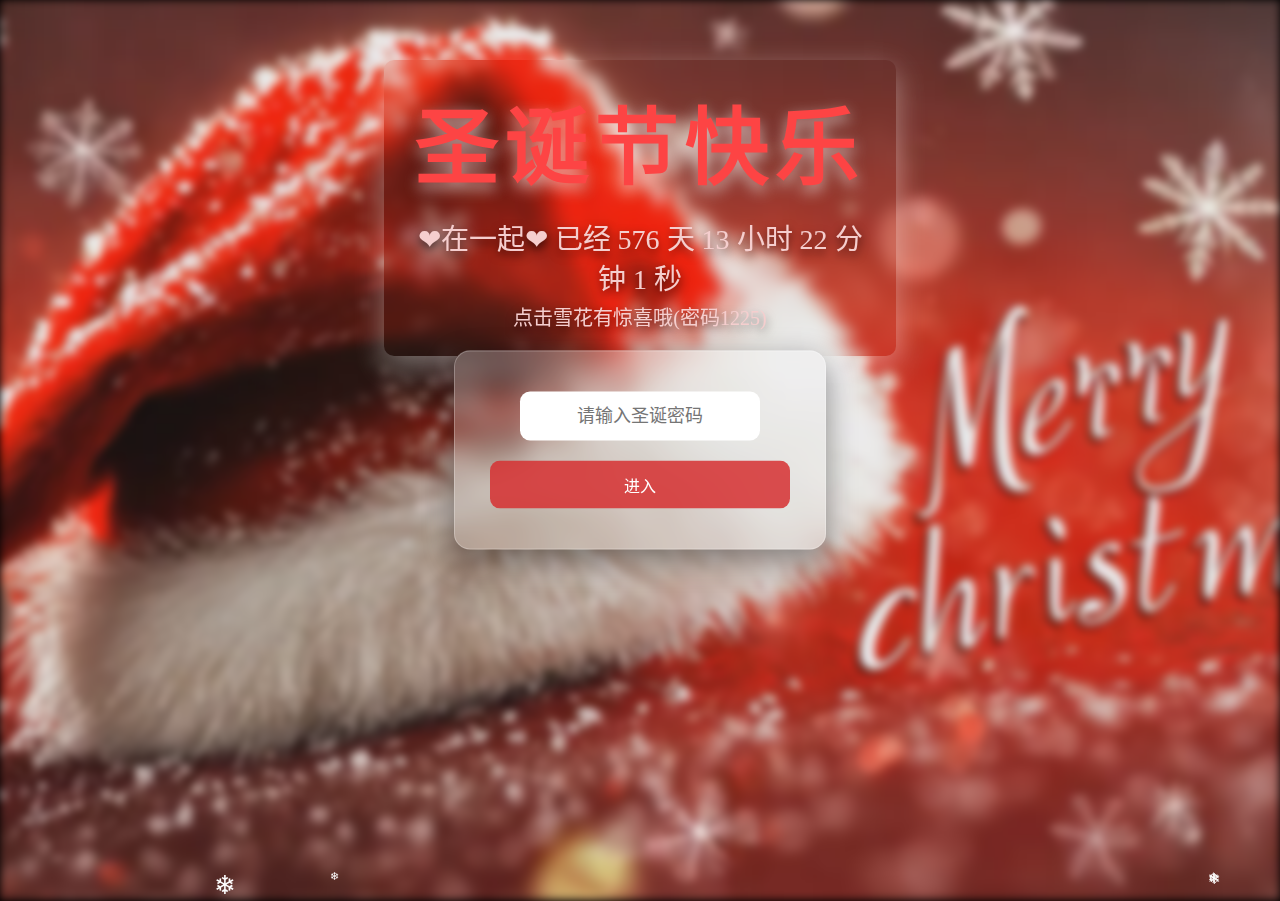
<file: index.html>
<!DOCTYPE html>
<html lang="zh-CN">

<head>
    <meta charset="UTF-8">
    <title>圣诞入口</title>
    <meta name="viewport" content="width=device-width, initial-scale=1.0">

    <link rel="stylesheet" href="./snow.css">
    <style>
        * {
            margin: 0;
            padding: 0;
            box-sizing: border-box;
        }

        body::before {
            content: "";
            position: fixed;
            inset: 0;

            background: url("./img/login.png") no-repeat center center;
            background-size: cover;

            filter: blur(4px);
            /* 防止模糊边缘露白 */

            z-index: -1;
        }

        /* ---------- 上方标题 ---------- */
        .title-box {
            width: 40%;
            color: #fd4444;
            /* 背景虚化 */
            backdrop-filter: blur(6px);
            box-shadow: 0 10px 30px rgba(255, 255, 255, 0.4);
            border-radius: 10px;
            padding: 20px;
            position: absolute;
            top: 60px;
            left: 50%;
            transform: translateX(-50%);
            text-align: center;
            z-index: 400;
        }

        .title-box h1 {
            font-size: 84px;
            letter-spacing: 6px;
            margin-bottom: 16px;
            text-shadow: 0 6px 15px rgba(255, 255, 255, 0.6);
        }

        .title-box p {
            margin: 5px 0;
            font-size: 28px;
            color: #f5cece;
            text-shadow: 0 4px 10px rgba(0, 0, 0, 0.6);
        }

        /* ---------- 中央磨砂登录框 ---------- */
        .login-box {
            position: absolute;
            left: 50%;
            top: 50%;
            transform: translate(-50%, -50%);

            background: rgba(255, 255, 255, 0.15);
            /* 背景虚化 */
            backdrop-filter: blur(12px);

            padding: 40px 35px;
            border-radius: 16px;
            box-shadow: 0 10px 30px rgba(0, 0, 0, 0.4);
            border: 1px solid rgba(255, 255, 255, 0.25);

            text-align: center;
            z-index: 400;
        }

        .login-box input {
            width: 240px;
            padding: 14px;
            border-radius: 10px;
            border: none;
            outline: none;
            font-size: 18px;
            text-align: center;
        }

        .login-box button {
            margin-top: 20px;
            width: 100%;
            padding: 12px;
            border-radius: 10px;
            border: none;
            font-size: 16px;
            background: rgba(214, 48, 49, 0.85);
            color: #fff;
            cursor: pointer;
            transition: 0.3s;
        }

        .login-box button:hover {
            background: rgba(255, 118, 117, 0.9);
        }
    </style>
</head>

<body>

    <!-- 标题 -->
    <div class="title-box">
        <h1>圣诞节快乐</h1>
        <p id="timeText">距离2024年圣诞已经过 0 天 0 小时 0 分钟 0 秒</p>
        <p id="timeText" style="font-size: 20px;">点击雪花有惊喜哦(密码1225)</p>
    </div>

    <!-- 中央密码框 -->
    <div class="login-box">
        <input type="password" id="pwd" placeholder="请输入圣诞密码">
        <button id="loginBtn">进入</button>
    </div>

    <script>
        /* ---------- 时间计算 ---------- */
        function updateTime() {
            let christmas = new Date("2024-12-25 00:00:00").getTime();
            let now = Date.now();

            let diff = now - christmas;
            if (diff < 0) diff = 0;

            let seconds = Math.floor(diff / 1000);
            let days = Math.floor(seconds / (24 * 3600));
            seconds %= (24 * 3600);
            let hours = Math.floor(seconds / 3600);
            seconds %= 3600;
            let minutes = Math.floor(seconds / 60);
            seconds %= 60;

            document.getElementById("timeText").innerText =
                `❤在一起❤ 已经 ${days} 天 ${hours} 小时 ${minutes} 分钟 ${seconds} 秒`;
        }

        updateTime();
        setInterval(updateTime, 1000);

        /* ---------- 密码校验 ---------- */
        document.getElementById("loginBtn").onclick = function () {
            let pwd = document.getElementById("pwd").value;
            if (pwd === "1225") {
                window.location.href = "./snow.html";
            } else {
                alert("密码错误，再试一次吧 🎄");
            }
        };

        document.getElementById("pwd").addEventListener("keyup", function (e) {
            if (e.key === "Enter") {
                document.getElementById("loginBtn").click();
            }
        });
    </script>
    <script src="./snow.js"></script>
</body>

</html>
</file>
<file: snow.css>
/* 下面这三行代码，可以情况元素默认样式，避免发生冲突 */
*{
    margin: 0;
    padding: 0;
    box-sizing: border-box;
}

body{
    background-color: black;

    /* 超出屏幕的内容，隐藏掉 */
    overflow: hidden;
    /* 设置网页元素不可选中 */
    user-select: none;
}

.snow{
    color: #ffffff;
    position: absolute;  /* 绝对定位 */
    top: 0px;  /* 雪花初始y坐标 */
    cursor: pointer;
}

.bg-video{
    width: 100%;
    height: 100vh;
    object-fit: cover;  /* 自适应窗口大小并铺满 */
    /* 给视频添加滤镜 brightness亮度 blur高斯模糊  */
    filter: brightness(0.7) blur(2px);
}

#switchBtn{
    position: fixed;
    right: 20px;
    top: 20px;

    padding: 8px 14px;
    color: white;
    background-color: rgba(0, 0, 0, 0.3);
    border: 1px solid rgba(255, 255, 255, 0.3);

    cursor: pointer;
}

#musicBtn{
    position: fixed;
    right: 20px;
    top: 70px;

    padding: 8px 14px;
    color: white;
    background-color: rgba(0, 0, 0, 0.3);
    border: 1px solid rgba(255, 255, 255, 0.3);

    cursor: pointer;
}

#switchBtn:hover,
#musicBtn:hover{
    background-color: rgba(255, 255, 255, 0.3);
}
</file>
